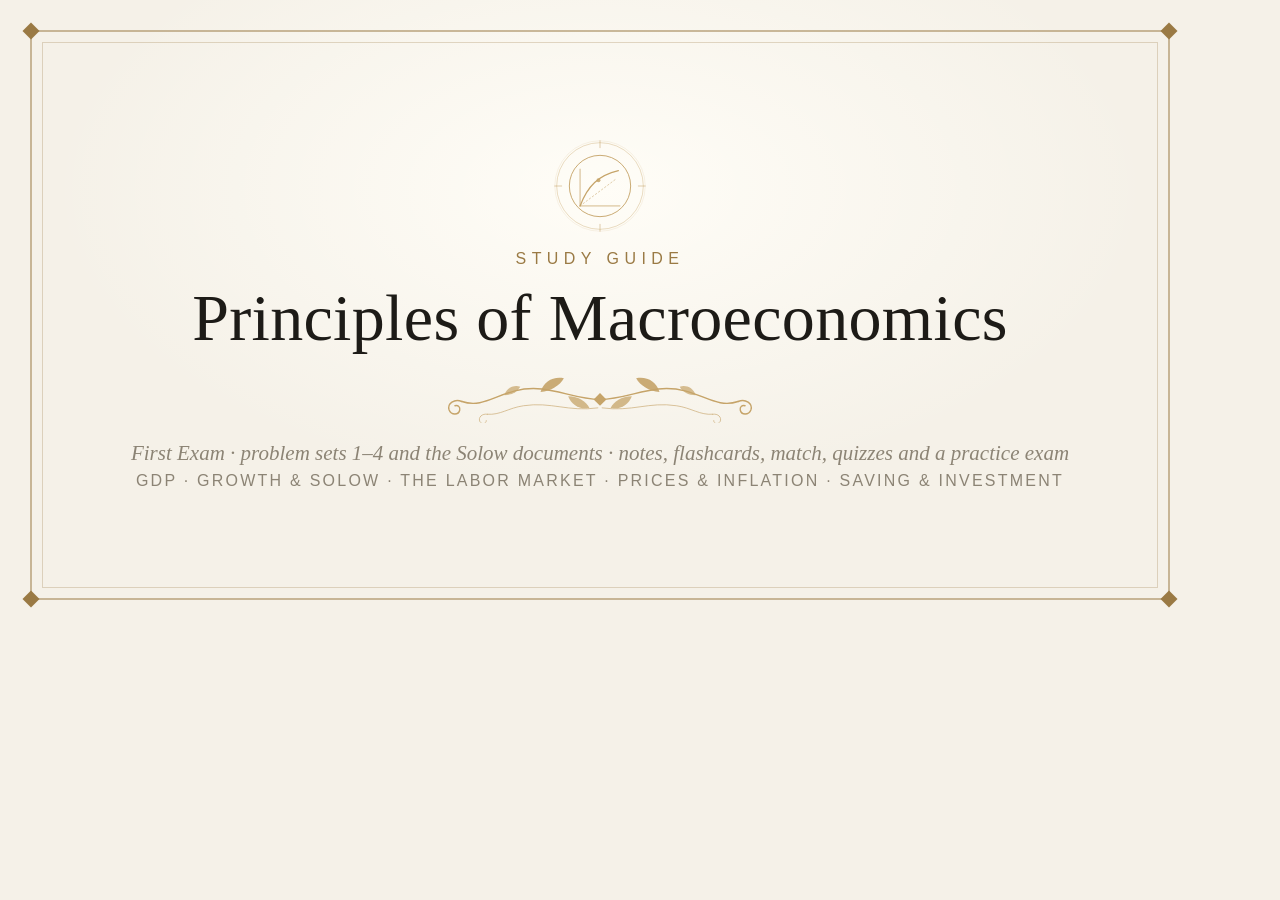
<file: src/preview.html>
<!doctype html>
<html lang="en">
<head>
<meta charset="utf-8">
<title>Macro artwork</title>
<style>
:root{--bg:#f5f1e8;--surface:#fffdf7;--ink:#1d1b17;--muted:#8c8475;--gold:#9a7a44;--gold-soft:#c6a469;
  --serif:"Palatino Linotype","Book Antiqua",Palatino,Cambria,"Times New Roman",serif;
  --sans:Optima,Candara,"Segoe UI",-apple-system,"Helvetica Neue",Arial,sans-serif}
html,body{margin:0;height:100%}
body{font-family:var(--serif);color:var(--ink);background:var(--bg);-webkit-font-smoothing:antialiased;overflow:hidden}
.page{position:relative;width:1200px;height:630px;background:var(--bg);background-image:radial-gradient(760px 420px at 50% 30%,#fffdf7 0%,rgba(255,253,247,0) 72%)}
.frame{position:absolute;inset:30px;border:2px solid rgba(154,122,68,.5)}
.frame::before{content:"";position:absolute;inset:10px;border:1px solid rgba(154,122,68,.28)}
.frame .dm{position:absolute;width:12px;height:12px;background:var(--gold);transform:rotate(45deg)}
.frame .dm.tl{left:-7px;top:-7px}.frame .dm.tr{right:-7px;top:-7px}.frame .dm.bl{left:-7px;bottom:-7px}.frame .dm.br{right:-7px;bottom:-7px}
.inner{position:absolute;inset:0;display:flex;flex-direction:column;align-items:center;justify-content:center;text-align:center;padding:0 80px}
.emblem{width:92px;height:92px;color:var(--gold-soft);margin-bottom:18px}
.eyebrow{font-family:var(--sans);font-size:16px;letter-spacing:.34em;text-transform:uppercase;color:var(--gold);margin:0 0 14px}
h1{font-weight:400;font-size:66px;line-height:1.08;margin:0;letter-spacing:.005em}
.orn{color:var(--gold-soft);width:340px;height:auto;margin:22px auto 0;display:block}
.sub{margin:18px 0 0;color:var(--muted);font-style:italic;font-size:21px}
.sub2{margin:6px 0 0;color:var(--muted);font-size:16px;font-family:var(--sans);letter-spacing:.14em;text-transform:uppercase}
body.icon .page{width:512px;height:512px;background-image:radial-gradient(360px 300px at 50% 36%,#fffdf7 0%,rgba(255,253,247,0) 72%)}
body.icon .frame{inset:24px}
body.icon .emblem{width:280px;height:280px;margin:0 0 10px}
body.icon .eyebrow,body.icon h1,body.icon .orn,body.icon .sub,body.icon .sub2{display:none}
.short{display:none}
body.icon .short{display:block;font-family:var(--sans);font-size:26px;letter-spacing:.34em;text-transform:uppercase;color:var(--gold);margin:0 0 0 .34em}
</style>
</head>
<body>
<svg width="0" height="0" style="position:absolute" aria-hidden="true">
  <symbol id="flourish" viewBox="0 0 320 44">
    <g id="flh" fill="none" stroke="currentColor" stroke-width="1.3" stroke-linecap="round">
      <path d="M160 22 C132 22 110 6 80 14 C60 19 48 30 30 24"/>
      <path d="M30 24 c-7-3-14 2-12 8 c2 5 9 5 10 0 c0.6-3-2-5-4.5-4"/>
      <path d="M158 30 C130 34 114 24 88 28 C74 30 66 37 54 36" stroke-width=".8" opacity=".75"/>
      <path d="M54 36 c-5-1-9 3-7 7 c2 3 6 2 6-1" stroke-width=".8" opacity=".75"/>
      <path d="M104 15 c3-10 12-15 22-13 c-4 7-12 12-22 13z" fill="currentColor" stroke="none" opacity=".9"/>
      <path d="M130 19 c3 8 11 13 20 11 c-3-6-10-11-20-11z" fill="currentColor" stroke="none" opacity=".75"/>
      <path d="M70 18 c2-7 9-10 15-8 c-3 5-8 8-15 8z" fill="currentColor" stroke="none" opacity=".7"/>
    </g>
    <use href="#flh" transform="matrix(-1 0 0 1 320 0)"/>
    <path d="M160 16 l6 6-6 6-6-6z" fill="currentColor"/>
  </symbol>
  <symbol id="emblem" viewBox="0 0 120 120">
    <circle cx="60" cy="60" r="59" fill="none" stroke="currentColor" stroke-width=".5" opacity=".35"/>
    <circle cx="60" cy="60" r="56.5" fill="none" stroke="currentColor" stroke-width=".9" opacity=".55"/>
    <circle cx="60" cy="60" r="40" fill="none" stroke="currentColor" stroke-width="1.2"/>
    <g stroke="currentColor" stroke-width="1" stroke-linecap="round" fill="none"><path d="M34 86V38M34 86h52"/><path d="M34 86C44 60 58 46 84 40" stroke-width="1.6"/><path d="M34 86L82 50" stroke-dasharray="2 3" opacity=".7"/></g>
    <g fill="currentColor" opacity=".85"><circle cx="58" cy="52.5" r="2.6"/></g>
    <g stroke="currentColor" stroke-width="1" stroke-linecap="round" opacity=".7"><path d="M60 1v9M60 110v9M1 60h9M110 60h9"/></g>
  </symbol>
</svg>
<div class="page">
  <div class="frame"><span class="dm tl"></span><span class="dm tr"></span><span class="dm bl"></span><span class="dm br"></span></div>
  <div class="inner">
    <svg class="emblem" viewBox="0 0 120 120"><use href="#emblem"/></svg>
    <p class="short">MACRO</p>
    <p class="eyebrow">Study Guide</p>
    <h1>Principles of Macroeconomics</h1>
    <svg class="orn" viewBox="0 0 320 44"><use href="#flourish"/></svg>
    <p class="sub">First Exam &middot; problem sets 1&ndash;4 and the Solow documents &middot; notes, flashcards, match, quizzes and a practice exam</p>
    <p class="sub2">GDP &middot; growth &amp; Solow &middot; the labor market &middot; prices &amp; inflation &middot; saving &amp; investment</p>
  </div>
</div>
<script>if(/icon/.test(location.search)) document.body.className = "icon";</script>
</body>
</html>
</file>
